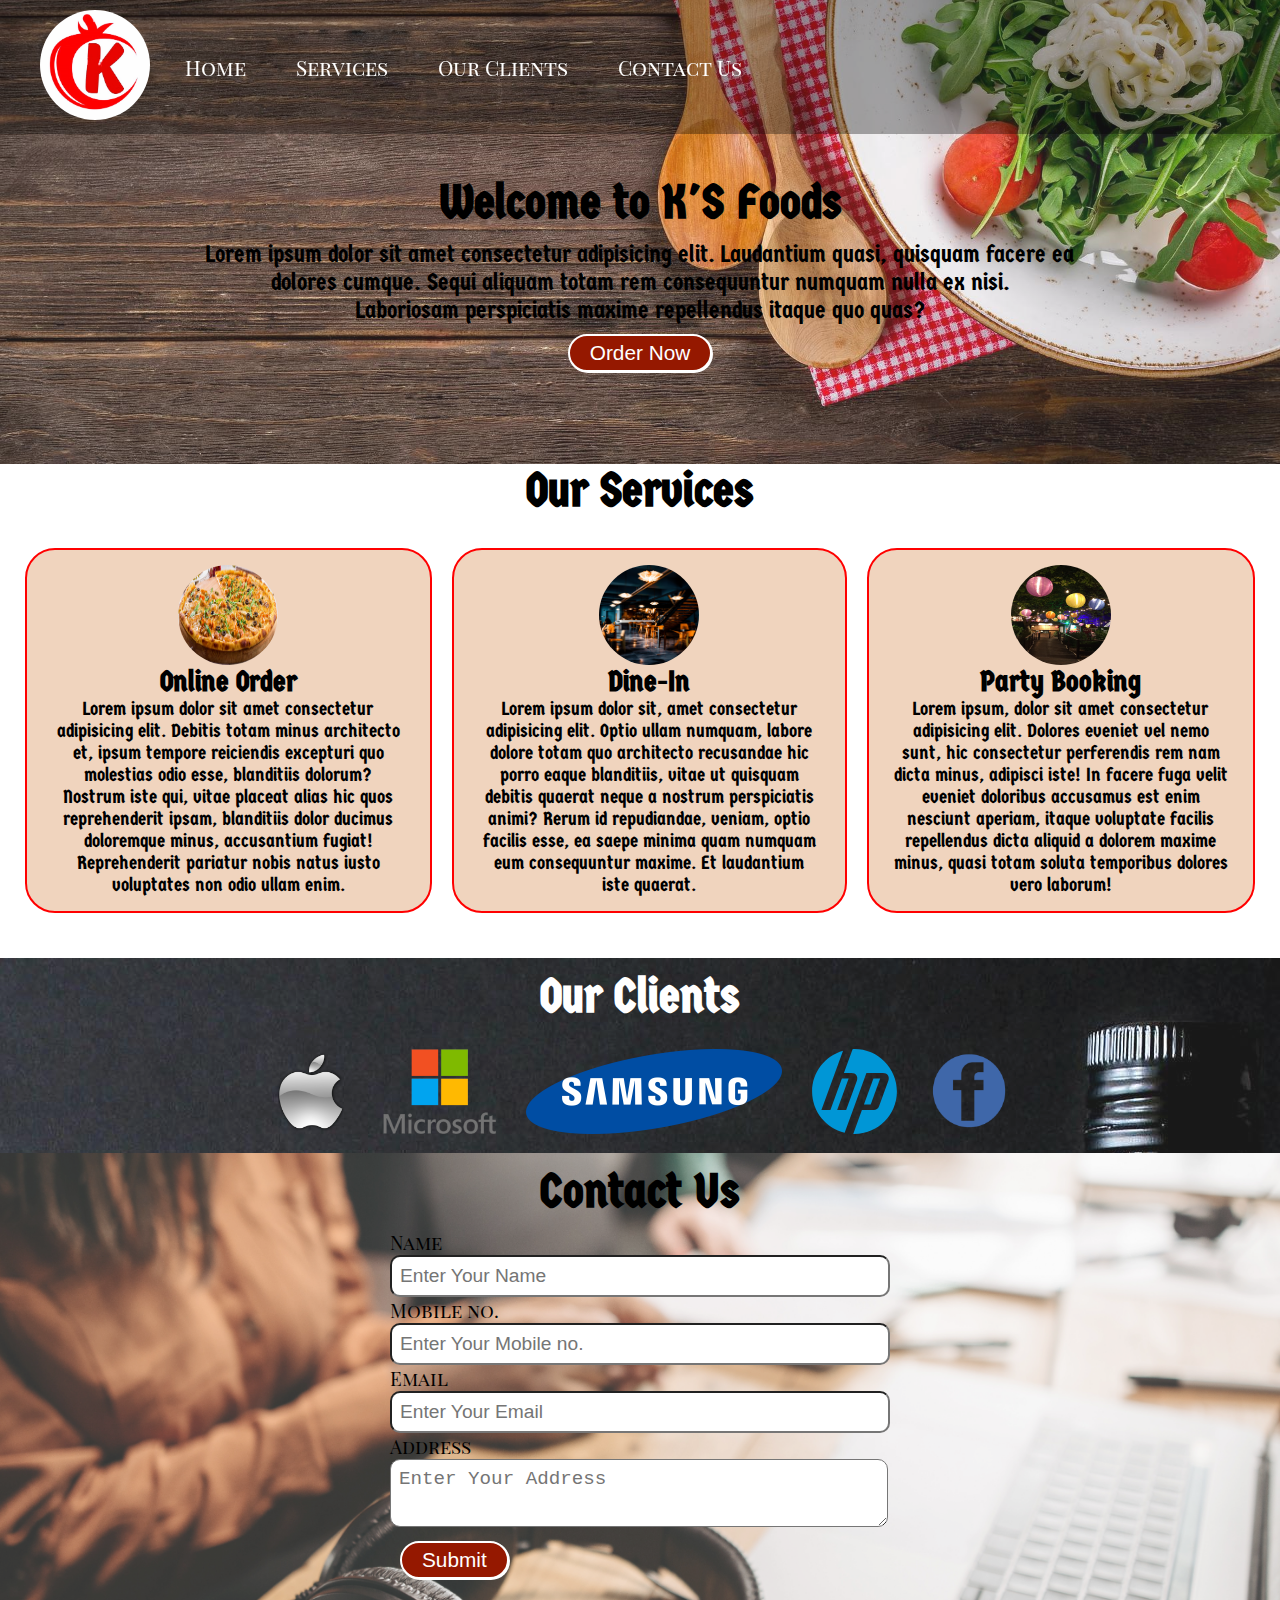
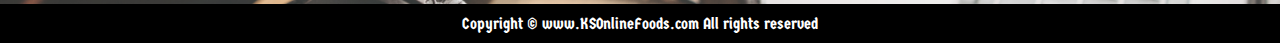
<file: index.html>
<!DOCTYPE html>
<html lang="en">
	<head>
		<meta charset="UTF-8" />
		<meta http-equiv="X-UA-Compatible" content="IE=edge" />
		<meta name="viewport" content="width=device-width, initial-scale=1.0" />
		<title>Best Online Food Delivery in India | KSOnlineFoods.com</title>
		<link rel="icon" type="image/x-icon" href="/images/favicon.png" />
		<link rel="stylesheet" href="CSS/style.css" />
		<link
			rel="stylesheet"
			media="screen and (max-width: 820px)"
			href="CSS/phone.css"
		/>
		<link rel="preconnect" href="https://fonts.gstatic.com" crossorigin />
		<link
			href="https://fonts.googleapis.com/css2?family=Diplomata+SC&family=Germania+One&family=Pacifico&family=Playfair+Display+SC:wght@900&family=Yellowtail&display=swap"
			rel="stylesheet"
		/>
	</head>
	<body>
		<nav id="navbar">
			<div id="logo">
				<img src="./Images/logo k foods.jpg" alt="KSOnlineFoods.com" />
			</div>
			<ul>
				<li class="item"><a href="#home">Home</a></li>
				<li class="item"><a href="#services">Services</a></li>
				<li class="item"><a href="#client-section">Our Clients</a></li>
				<li class="item"><a href="#contact">Contact Us</a></li>
			</ul>
		</nav>
		<section id="home">
			<h1 class="h-primary">Welcome to K'S Foods</h1>
			<p>
				Lorem ipsum dolor sit amet consectetur adipisicing elit. Laudantium quasi,
				quisquam facere ea dolores cumque. Sequi aliquam totam rem consequuntur
				numquam nulla ex nisi.
			</p>
			<p>Laboriosam perspiciatis maxime repellendus itaque quo quas?</p>
			<button class="btn">Order Now</button>
		</section>
		<section class="services">
			<h1 class="h-primary">Our Services</h1>
			<div id="services">
				<div class="box">
					<img src="./Images/pizza.jpg" alt="" />
					<h2 class="center">Online Order</h2>
					<p class="center">
						Lorem ipsum dolor sit amet consectetur adipisicing elit. Debitis
						totam minus architecto et, ipsum tempore reiciendis excepturi quo
						molestias odio esse, blanditiis dolorum? Nostrum iste qui, vitae
						placeat alias hic quos reprehenderit ipsam, blanditiis dolor
						ducimus doloremque minus, accusantium fugiat! Reprehenderit
						pariatur nobis natus iusto voluptates non odio ullam enim.
					</p>
				</div>
				<div class="box">
					<img src="./Images/resturant.jpg" alt="" />
					<h2 class="center">Dine-In</h2>
					<p class="center">
						Lorem ipsum dolor sit, amet consectetur adipisicing elit. Optio
						ullam numquam, labore dolore totam quo architecto recusandae hic
						porro eaque blanditiis, vitae ut quisquam debitis quaerat neque a
						nostrum perspiciatis animi? Rerum id repudiandae, veniam, optio
						facilis esse, ea saepe minima quam numquam eum consequuntur
						maxime. Et laudantium iste quaerat.
					</p>
				</div>
				<div class="box">
					<img src="./Images/party.jpg" alt="" />
					<h2 class="center">Party Booking</h2>
					<p class="center">
						Lorem ipsum, dolor sit amet consectetur adipisicing elit. Dolores
						eveniet vel nemo sunt, hic consectetur perferendis rem nam dicta
						minus, adipisci iste! In facere fuga velit eveniet doloribus
						accusamus est enim nesciunt aperiam, itaque voluptate facilis
						repellendus dicta aliquid a dolorem maxime minus, quasi totam
						soluta temporibus dolores vero laborum!
					</p>
				</div>
			</div>
		</section>
		<section id="client-section">
			<h1 class="h-primary">Our Clients</h1>
			<div id="clients">
				<div class="client-item">
					<img src="./Images/logo1.png" alt="Our Clients" />
				</div>
				<div class="client-item">
					<img src="./Images/logo4.png" alt="Our Clients" />
				</div>
				<div class="client-item">
					<img src="./Images/Samsung_Logo.svg.png" alt="Our Clients" />
				</div>
				<div class="client-item">
					<img src="./Images/HP_logo.svg" alt="Our Clients" />
				</div>
				<div class="client-item">
					<img src="./Images/logo2.png" alt="Our Clients" />
				</div>
			</div>
		</section>
		<section id="contact">
			<h1 class="h-primary center">Contact Us</h1>
			<div id="contact-box">
				<form action="">
					<div class="form-group">
						<label for="name">Name</label>
						<input
							type="text"
							name="name"
							id="name"
							placeholder="Enter Your Name"
						/>
					</div>
					<div class="form-group">
						<label for="name">Mobile no.</label>
						<input
							type="text"
							name="name"
							id="mobile"
							placeholder="Enter Your Mobile no."
						/>
					</div>
					<div class="form-group">
						<label for="name">Email</label>
						<input
							type="email"
							name="name"
							id="email"
							placeholder="Enter Your Email"
						/>
					</div>
					<div class="form-group">
						<label for="name">Address</label>
						<textarea
							name="Address"
							id="Address"
							cols="30"
							rows="10"
							placeholder="Enter Your Address"
						></textarea>
					</div>
					<button class="btn">Submit</button>
				</form>
			</div>
		</section>
		<footer>
			<div class="center">
				Copyright &copy; www.KSOnlineFoods.com All rights reserved
			</div>
		</footer>
	</body>
</html>
</file>
<file: CSS/phone.css>
/* Navigation */
#navbar {
	flex-direction: column;
	padding-bottom: 10px;
}
#logo img {
	margin: 10px;
}
/* Navigation item style */
#navbar ul li a {
	font-size: 1rem;
	padding: 0px 7px;
}

/* Home Section */
#home p {
	font-size: 1.2rem;
}
.btn {
	font-size: 15px;
	padding: 4px 8px;
}
.h-primary {
	font-size: 26px;
}

/* Services Section */
#services {
	flex-direction: column;
	font-size: 1.1rem;
}
#services .box {
	padding: 10px 10px;
	width: 60%;
	margin: 10px auto;
}
#services h2 {
	font-size: 110%;
}
#services p {
	font-size: 90%;
}
/* Client Section */
#clients {
	flex-wrap: wrap;
}
#clients img {
	height: 50px;
}
.client-item {
	padding: 10px;
}

/* Contact Section */
#contact-box input,
#contact-box textarea {
	width: 83%;
	padding: 0.4rem;
	border-radius: 10px;
	font-size: 1rem;
}
#contact-box textarea {
	height: 38px;
}
</file>
<file: CSS/style.css>
/* CSS Reset */
* {
	margin: 0px;
	padding: 0px;
}
html {
	scroll-behavior: smooth;
}

/* Navigation Bar */
#navbar {
	display: flex;
	align-items: center;
	top: 0px;
	position: sticky;
}
#navbar::before {
	content: "";
	background-color: #0000008c;
	position: absolute;
	top: 0px;
	left: 0px;
	height: 100%;
	width: 100%;
	z-index: -1;
	opacity: 0.6;
}

/* Logo And image */
#logo img {
	height: 110px;
	width: 110px;
	margin: 10px 40px;
	margin-right: 10px;
	border-radius: 55px;
}

/* Navigation item style */
ul {
	display: flex;
	list-style: none;
	font-family: "Playfair Display SC", serif;
}
li {
	font-size: 1.3rem;
}
a {
	text-decoration: none;
	padding: 10px 25px;
	color: white;
	display: block;
}
a:hover {
	background-color: white;
	color: black;
	border-radius: 50px;
	text-decoration: underline;
}

/* Home Section */
#home {
	display: flex;
	flex-direction: column;
	padding: 1.5% 15%;
	justify-content: center;
	align-items: center; /* button center */
	height: 15rem;
	font-family: "Germania One", cursive;
	text-align: center;
}
#home::before {
	content: "";
	position: absolute;
	background: url("../Images/bg_img.jpg") no-repeat center center/cover;
	opacity: 0.9;
	height: 29rem;
	width: 100%;
	z-index: -1;
	top: 0px;
	left: 0px;
}
#home p {
	font-size: 1.5em;
}
.h-primary {
	font-size: 3rem;
	padding: 10px;
	font-family: "Germania One", cursive;
	text-align: center;
}

/* Button */
.btn {
	padding: 5px 20px;
	margin: 10px;
	font-size: 1.3rem;
	background-color: #951800;
	border: 2px solid white;
	box-shadow: 1px 1px;
	border-radius: 20px;
	color: white;
	cursor: pointer;
}

/* Services Section */
.services .h-primary {
	margin-top: 2.5rem;
}
.center {
	font-family: "Germania One", cursive;
	text-align: center;
}
#services {
	display: flex;
	margin: 15px;
	margin-bottom: 40px;
	font-size: 1.2rem;
}
#services .box {
	border: 2px solid red;
	margin: 5px 10px;
	padding: 15px 25px;
	border-radius: 30px;
	cursor: pointer;
	background-color: rgb(240, 212, 190);
}
#services img {
	height: 100px;
	width: 100px;
	border-radius: 50px;
	display: block;
	margin: auto;
}

/* Client-Section */
#client-section {
	position: relative;
	z-index: -1;
}
#client-section::before {
	content: "";
	position: absolute;
	background: url(../Images/spices.jpg);
	width: 100%;
	height: 100%;
	z-index: -1;
	opacity: 0.9;
}
#client-section .h-primary {
	color: white;
}
#clients {
	display: flex;
	justify-content: center;
	align-items: center;
}
#clients img {
	height: 85px;
}
.client-item {
	padding: 15px;
}

/* Contact Section */
#contact {
	position: relative;
	z-index: -1;
}
#contact::before {
	content: "";
	position: absolute;
	width: 100%;
	height: 100%;
	z-index: -1;
	opacity: 0.8;
	background: url(../Images/contact_bg.jpg) no-repeat center center/cover;
}
#contact-box {
	display: flex;
	justify-content: center;
	align-items: center;
	padding: 15px;
	padding-top: 0px;
}
#contact-box form {
	width: 40%;
}
#contact-box label {
	font-size: 1.2rem;
	font-family: "Playfair Display SC", serif;
}
#contact-box input,
#contact-box textarea {
	width: 96%;
	padding: 0.5rem;
	border-radius: 10px;
	font-size: 1.2rem;
}
#contact-box textarea {
	height: 50px;
}

/* Footer */
footer {
	background: black;
	color: white;
	padding: 10px 20px;
}
</file>
